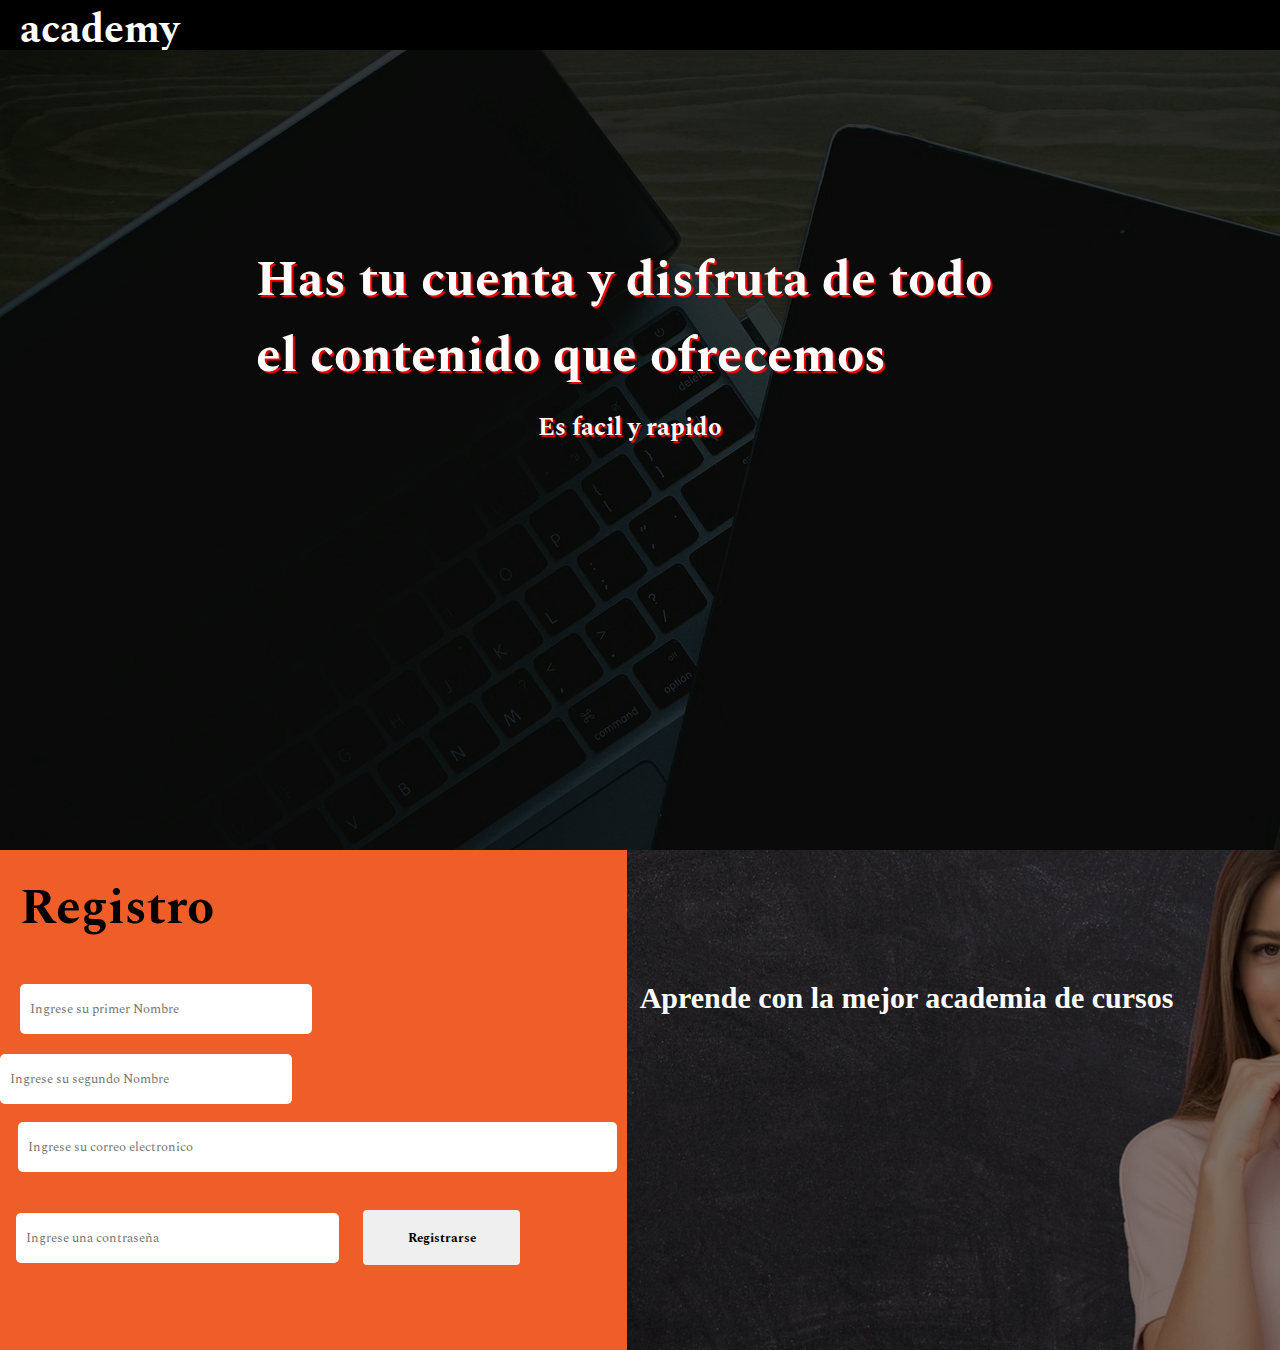
<file: index.html>
<!DOCTYPE html>
<html lang="es">
<head>
    <meta charset="UTF-8">
    <meta name="viewport" content="width=device-width, initial-scale=1.0">
    <link rel="stylesheet" href="../css/index.css">
    <title>Registro de datos</title>
</head>
<body>
    <div class="contenedor">
        <div class="subcontenedor">
            <nav class="menu">
                <h2 class="academy">academy</h2>
            </nav>
            <header>
                <div class="sombra1">
                    <h1>Has tu cuenta y disfruta de todo el contenido que ofrecemos</h1>
                    <h3 class="sublogo">Es facil y rapido</h3>
                </div>
            </header>

            <div class="formulario">
                <form action="../php/registro.php" method="post">
                    <h2 class="titulo_formulario">
                        Registro
                    </h2>
                    <br>
                    <input type="text" name="Name" placeholder="Ingrese su primer Nombre" class="P_Nombre" required>
                    <input type="text" name="Apellido" placeholder="Ingrese su segundo Nombre" class="S_Nombre" required>
                    <br>
                    <input type="email" name="Email" placeholder="Ingrese su correo electronico" class="email" required>
                    <br>
                    <input type="password" name="Contraseña" placeholder="Ingrese una contraseña" class="contra" required>
                    <button class="finalizar">Registrarse</button>
                </form>
            </div>
            <div class="banner">
                <div class="sombra2">
                    <h2 class="alucivo">Aprende con la mejor academia de cursos</h2>
                </div>
            </div>
        </div>
    </div>
</body>
</html>
</file>
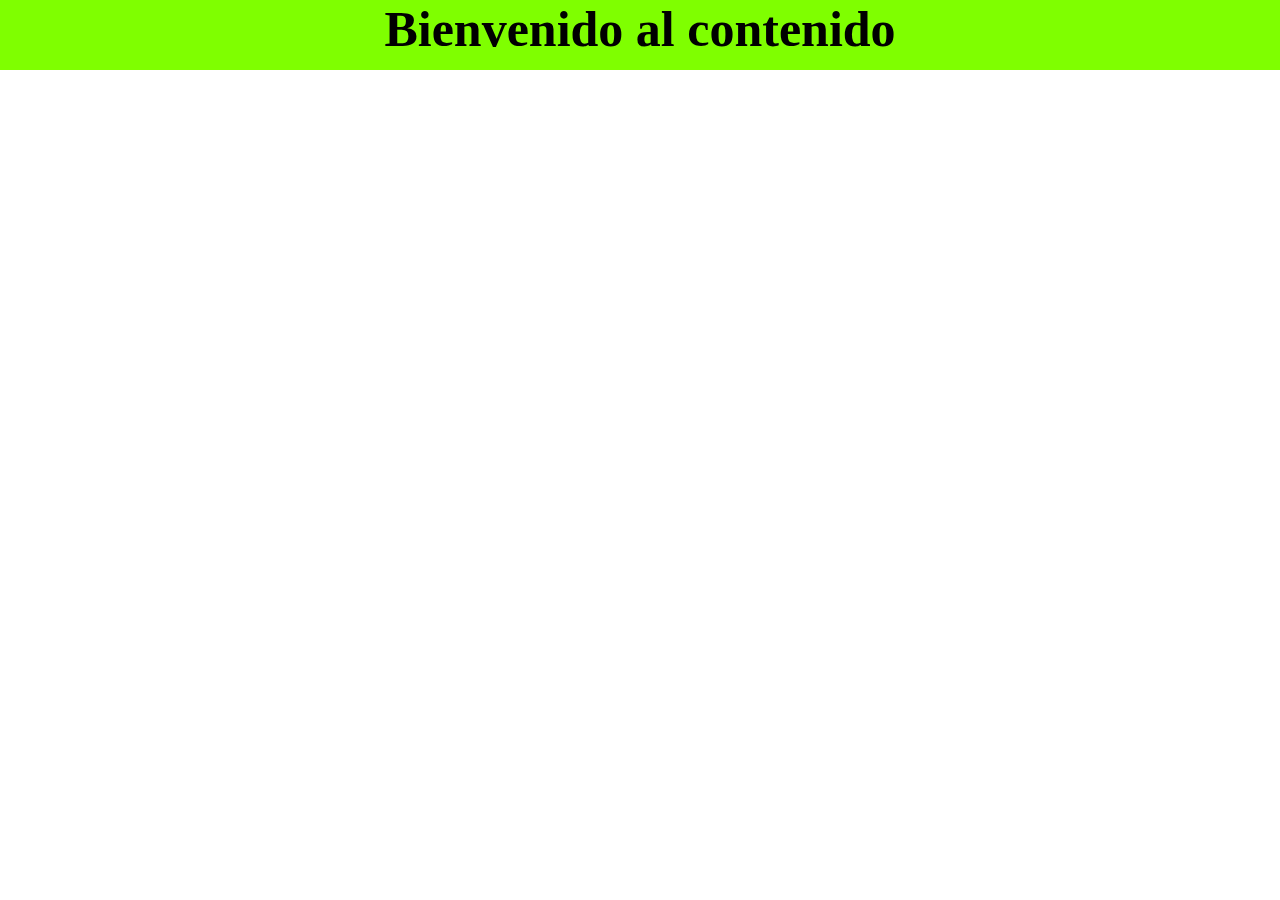
<file: inicio.html>
<!DOCTYPE html>
<html lang="en">
<head>
    <meta charset="UTF-8">
    <meta name="viewport" content="width=device-width, initial-scale=1.0">
    <link rel="stylesheet" href="../css/inicio.css">
    <title>Inicio</title>
</head>
<body>
    <h1>Bienvenido al contenido</h1>
</body>
</html>
</file>
<file: css/index.css>
@import url('https://fonts.googleapis.com/css2?family=Spectral:ital,wght@0,200;0,300;0,400;0,500;0,600;0,700;0,800;1,200;1,300;1,400;1,500;1,600;1,700;1,800&display=swap');

*{
    padding: 0;
    margin: 0;
    font-family: "Spectral", serif;
}

/* Contenedores principales */

.contenedor{
    width: 100%;
    height: 100%;
}

.subcontenedor{
    width: 100%;
    height: 100%;
    display: grid;
    grid-template-areas: 
    'nav nav'
    'port port'
    'form aluciv';
    grid-template-rows: auto auto;
}

nav{
    width: 100%;
    height: 50px;
    background-color: black;
    grid-area: nav;
}

.academy{
    color: white;
    margin-left: 20px;
    font-size: 40px;
}

/* Header */
header{
    width: 100%;
    height: 800px;
    background-image: url('../img/laptop-gf4308c508_1920.jpg');
    grid-area: port;
    background-attachment: fixed;
}

.sombra1{
    width: 100%;
    height: 100%;
    background-color: rgb(0,0,0,0.8);
    display: flex;
    flex-direction: column;
}

/* Titulo */
h1{
    margin: 20%;
    margin-top: 15%;
    margin-right: 20%;
    margin-bottom: 5px;
    font-size: 50px;
    color: white;
    text-shadow: 2px 2px 1px red;
}

/* Sublogo*/
.sublogo{
    margin: 5%;
    margin-left: 42%;
    margin-top: 10px;
    font-size: 25px;
    color: white;
    text-shadow: 2px 2px 1px red;
}

/* Formulario */
.formulario{
    grid-area: form;
    width: 100%;
    display: flex;
    background-color: rgb(239,94,41);
    height: 500px;
}

form{
    width: 100%;
}

.titulo_formulario{
    width: 100%;
    height: 50px;
    font-size: 50px;
    padding: 20px;
}

.P_Nombre{
    margin: 20px;
    margin-left: 20px;
    width: 45%;
    height: 10%;
    padding-left: 10px;
}

.S_Nombre{
    width: 45%;
    height: 10%;
    padding-left: 10px;
}

.email{
    margin: 18px;
    width: 94%;
    padding-left: 10px;
    height: 10%;
}

.contra{
    margin-left: 16px;
    margin-top: 20px;
    height: 10%;
    width: 50%;
    padding-left: 10px;
}

.finalizar{
    margin-left: 20px;
    margin-top: 20px;
    width: 25%;
    height: 11%;
    border-radius: 4px;
    border: none;
    font-weight: bolder;
}

input{
    border-radius: 5px;
    border: none;
    outline: none;
}
/* Alucivo */

.banner{
    grid-area: aluciv;
    width: 100%;
    height: 100%;
    background-image: url(../img/woman-g70d76a07e_1280.jpg);
    background-position: center;
}

.sombra2{
    width: 100%;
    height: 100%;
    background-color: rgb(0,0,0,0.5);
    display: flex;
}

.alucivo{
    margin-top: 20%;
    margin-left: 2%;
    font-size: 30px;
    color: white;
    font-family: cursive;
}

/* Animacion */
button:hover{
    background-color: gray;
    border: 1px solid black;
    transition: linear 0.2s;
}
</file>
<file: css/inicio.css>
*{
    padding: 0px;
    margin: 0px;
}

h1{
    width: 100%;
    height: 70px;
    font-size: 50px;
    background-color: chartreuse;
    text-align: center;
}
</file>
